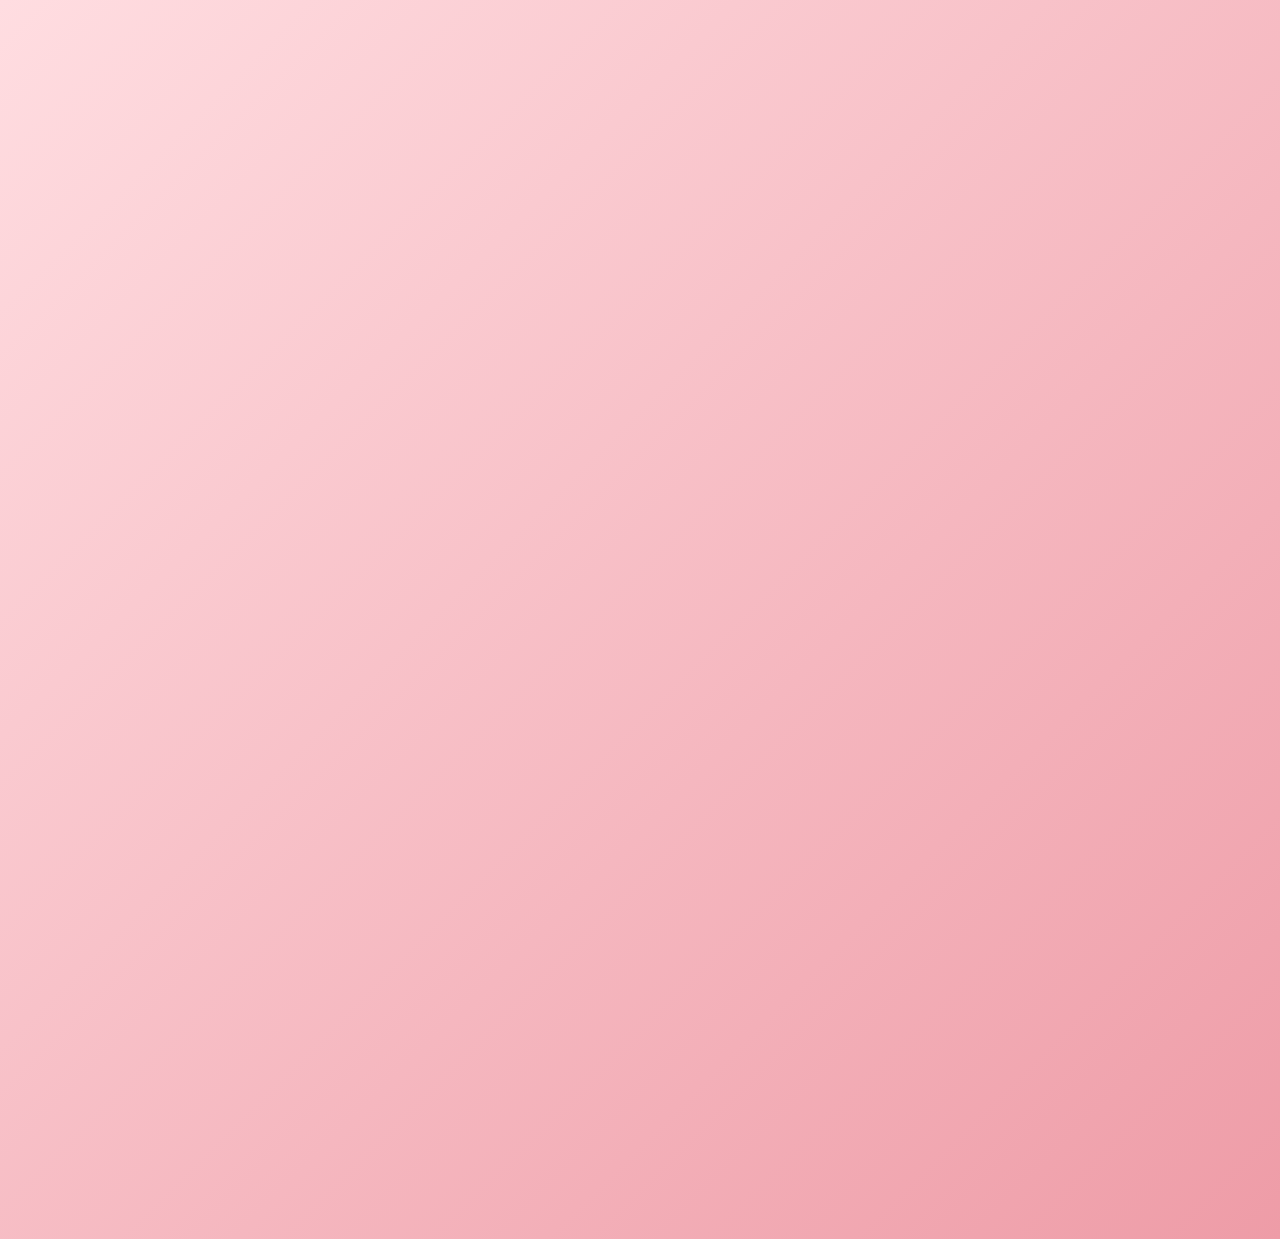
<file: page3.html>
<!DOCTYPE html>
<html lang="id">
<head>
  <link rel="icon" type="image/png" href="IMAGES/love-removebg-preview.png">
  <meta charset="UTF-8">
  <meta name="viewport" content="width=device-width, initial-scale=1.0">
  <title>For you, Cintaakuu Sayangggg</title>
  <link rel="stylesheet" href="page3.css">
  <link href="https://fonts.googleapis.com/css2?family=Poppins:wght@400;600&family=Great+Vibes&display=swap" rel="stylesheet">
</head>
<!-- Audio untuk bunyi kejutan -->
<audio id="pop-sound" src="MUSIC/1.mp3" preload="auto"></audio>
<!-- Background Music -->
<audio id="bg-music" autoplay loop>
  <source src="MUSIC/backsound.mp3" type="audio/mpeg">
  Browser kamu tidak mendukung audio.
</audio>

<script src="bg-music.js"></script>

<body>
  <div class="bokeh"></div>

  <div class="container">
    <h1 class="title">Di Baca ya Sayanggg🤍</h1>

    <!-- Surat -->
    <div class="letter">
      <p>
        Hai cantikkuuuu happy birthday yaa. Hari ini adalah hari yang paling aku tunggu karena aku bisa merayakan kebahagiaan seseorang yang berarti segalanya bagiku.
Kamu adalah alasan tersenyum setiap hari, alasan aku selalu merasa kuat saat dunia terasa berat. Semoga hari ini memberikanmu banyak kebahagiaan, seperti kamu memberikan kebahagiaan dalam hidupku setiap saat. Dengan usiamu yang sekarang semoga kepribadian mu jauh lebih baik daripada yg sebelum nya ya, menjadi wanita tangguh, aku bingung harus mendeskripsikan gimana Iagi tentang dirimu pokok nya jadilah wanita yang berguna bagi sesama ya cantikkk maaf klo kamu harus ketemu cowo yang kaya aku, yang jauh dari kata sempurna yang sering bikin kamu marah, bikin kamu nangis, kecewa dengan sikap aku yang kaya gini aku minta maaf yaa. I have no better gift to give you on this special day than my endless love. May almighty Allah grant you good health and sustenance as you add to your age!
<b> Sekali lagi HAPPY BIRTHDAY SAYANGGKUUU I Loveyou more more moreeeeeee, semoga jalan kita berdua dipermudahkan Allah ya
Aamiin Allahumma Aamiin</b>


      </p>
    </div>

      <!-- Tombol kejutan -->
<button class="text-surprise-btn" onclick="showRomanticText()">DIPENCET SAYANGG</button>

<!-- Container untuk teks romantis -->
<div id="romantic-text"></div>
<script>
  function showRomanticText() {
    const messages = [
      "💖 kamu adalah semesta kecilku, tempat di mana aku selalu ingin pulang 😘✨",
      "🌹 hidupku lebih indah sejak ada kamu, sayanggkuu 💕",
      "😍 senyummu adalah obat terbaik untuk hariku 🌈",
      "✨ kalau ada 1000 alasan untuk bahagia, kamu adalah 1001-nya 💌"
    ];

    const romanticText = document.getElementById("romantic-text");
    const randomMsg = messages[Math.floor(Math.random() * messages.length)];

    romanticText.innerHTML = randomMsg;
    romanticText.classList.add("show");

    // Bunyi pop saat muncul
    document.getElementById("pop-sound").play();

    // otomatis hilang setelah 5 detik
    setTimeout(() => {
      romanticText.classList.remove("show");
      romanticText.innerHTML = "";
    }, 5000);
  }
</script>

<div class="response-box">
  <h3>Pesan Untuk Aku Sayangg💌</h3>
  <textarea id="response" placeholder="ketik pesan buat aku ya sayangg"></textarea>
  
  <!-- Tombol WhatsApp biasa -->
  <div class="btn-container">
  <button class="send-btn" onclick="sendMessage()">Kirim Pesan</button>
</div>

</div>
     <a href="page4.html" class="next-btn"><b>Next</b></a>
</script>

</script>

<script>
function sendMessage() {
      let pesan = document.getElementById("response").value;
      if (pesan.trim() === "") {
        alert("Tulis dulu pesannya ya sayang 🤍");
        return;
      }
      let nomor = "6285330929161"; // ganti dengan nomor WhatsApp kamu
      let url = "https://wa.me/" + nomor + "?text=" + encodeURIComponent(pesan);
      window.open(url, "_blank");
    }
</script>
<p>
  .
</p>

 <footer>
      Dibuat dengan 🤍 oleh <b>farrr</b> — di hatimu, selamanya
    </footer>
</body>
</html>
</file>
<file: page3.css>
html, body {
  height: auto;         
  overflow-y: auto;    
}

:root {
  --accent: #ff4d6d;
  --bg1: #ffdde1;
  --bg2: #ee9ca7;
  --text: #2a2a2a;
}

* { margin: 0; padding: 0; box-sizing: border-box; }
body {
  font-family: 'Poppins', sans-serif;
  background: linear-gradient(135deg, var(--bg1), var(--bg2));
  min-height: 100vh;
  display: flex;
  align-items: center;
  justify-content: center;
  padding: 20px;
  color: var(--text);
  overflow: hidden;
  opacity: 0;
  animation: fadeIn 1.5s ease-in forwards;
}

/* efek bokeh */
.bokeh {
  position: fixed;
  top: 0; left: 0;
  width: 100%; height: 100%;
  background: radial-gradient(circle, rgba(255,255,255,0.3) 2px, transparent 3px) repeat;
  background-size: 60px 60px;
  animation: moveBokeh 20s linear infinite;
  z-index: 0;
  opacity: 0.5;
}

@keyframes moveBokeh {
  from { background-position: 0 0; }
  to { background-position: 100px 200px; }
}

.container {
  position: relative;
  z-index: 2;
  background: rgba(255, 255, 255, 0.92);
  padding: 30px;
  border-radius: 20px;
  box-shadow: 0 8px 24px rgba(0,0,0,0.15);
  max-width: 700px;
  text-align: center;
  animation: slideUp 1s ease-out;
}

/* judul */
.title {
  font-family: 'Great Vibes', cursive;
  font-size: clamp(36px, 6vw, 64px);
  color: var(--accent);
  margin-bottom: 20px;
  text-shadow: 0 4px 8px rgba(255, 77, 109, 0.4);
}

/* surat */
.letter {
  background: #fff0f5;
  border: 2px solid var(--accent);
  border-radius: 15px;
  padding: 22px;
  font-size: 1.1rem;
  line-height: 1.7;
  color: #444;
  margin-bottom: 30px;
  box-shadow: 0 4px 12px rgba(255,77,109,0.2);
  animation: fadeInUp 1.5s ease-out;
}

/* respon */
.response-box {
  margin: 20px auto;
  max-width: 420px;
  text-align: left;
}
.response-box h3 { 
  color: var(--accent); 
  margin-bottom: 10px; 
  font-family: 'Poppins', sans-serif;
  font-weight: 600;
}
.response-box textarea {
  width: 100%;
  height: 100px;
  border-radius: 12px;
  border: 2px solid var(--accent);
  padding: 10px;
  font-size: 1rem;
  font-family: 'Poppins', sans-serif;
  resize: none;
  margin-bottom: 12px;
  transition: box-shadow 0.3s ease, border-color 0.3s ease;
}
.response-box textarea:focus {
  outline: none;
  border-color: #ff1f4d;
  box-shadow: 0 0 12px rgba(255,77,109,0.5);
}
.response-box button {
  background: var(--accent);
  color: white;
  border: none;
  padding: 10px 22px;
  border-radius: 24px;
  font-weight: 600;
  cursor: pointer;
  transition: background 0.3s ease, transform 0.2s ease, box-shadow 0.3s ease;
}
.response-box button:hover {
  background: #ff1f4d;
  transform: scale(1.08);
  box-shadow: 0 4px 12px rgba(255, 31, 77, 0.5);
}

/* navigasi */
.links {
  margin-top: 24px;
}
.links button {
  background: #6a5acd;
  color: white;
  padding: 10px 20px;
  border-radius: 18px;
  border: none;
  font-size: 0.95rem;
  cursor: pointer;
  transition: background 0.3s ease, transform 0.2s ease;
}
.links button:hover {
  background: #483d8b;
  transform: scale(1.05);
}

/* animasi */
@keyframes fadeIn {
  from { opacity: 0; }
  to { opacity: 1; }
}
@keyframes slideUp {
  from { transform: translateY(30px); opacity: 0; }
  to { transform: translateY(0); opacity: 1; }
}
@keyframes fadeInUp {
  from { transform: translateY(50px); opacity: 0; }
  to { transform: translateY(0); opacity: 1; }
}
 
/* Tombol kembali berbentuk hati pink */
.back-heart {
  background: #ff4d6d;
  color: white;
  border: none;
  padding: 12px 28px;
  border-radius: 40px;
  font-size: 1rem;
  font-weight: 600;
  cursor: pointer;
  font-family: 'Poppins', sans-serif;
  transition: background 0.3s ease, transform 0.2s ease, box-shadow 0.3s ease;
  position: relative;
}

.back-heart::before,
.back-heart::after {
  content: "";
  position: absolute;
  width: 20px;
  height: 20px;
  background: #ff4d6d;
  border-radius: 50%;
  top: 50%;
  transform: translateY(-50%);
}

.back-heart::before {
  left: -10px;
}

.back-heart::after {
  right: -10px;
}

.back-heart:hover {
  background: #ff1f4d;
  transform: scale(1.05);
  box-shadow: 0 6px 14px rgba(255, 77, 109, 0.4);
}
/* Tombol surprise teks */
.text-surprise-btn {
  margin-top: 12px;
  padding: 12px 24px;
  background: #ff85a1;
  border: none;
  border-radius: 40px;
  color: white;
  font-size: 1.1rem;
  font-weight: 600;
  cursor: pointer;
  transition: transform 0.2s ease, background 0.3s ease, box-shadow 0.3s ease;
}

.text-surprise-btn:hover {
  background: #ff3d6e;
  transform: scale(1.1);
  box-shadow: 0 6px 14px rgba(0,0,0,0.3);
}

/* Teks romantis kejutan */
#romantic-text {
  position: fixed;
  top: 50%;
  left: 50%;
  transform: translate(-50%, -50%) scale(0.8);
  font-size: 1.6rem;
  font-weight: bold;
  color: #fff0f5;
  text-shadow: 0 2px 8px rgba(0,0,0,0.5);
  opacity: 0;
  transition: all 0.6s ease;
  text-align: center;
  max-width: 80%;
  z-index: 9999;
}

#romantic-text.show {
  opacity: 1;
  transform: translate(-50%, -50%) scale(1);
}
/* Teks romantis kejutan */
#romantic-text {
  position: fixed;
  top: 50%;
  left: 50%;
  transform: translate(-50%, -50%) scale(0.8);
  font-size: 1.4rem;
  font-weight: bold;
  color: #fff;
  text-shadow: 0 2px 6px rgba(0,0,0,0.3);
  opacity: 0;
  transition: all 0.6s ease;
  text-align: center;
  max-width: 80%;
  z-index: 9999;

  /* Background tambahan */
  background: rgba(255, 77, 109, 0.85);
  padding: 20px 30px;
  border-radius: 20px;
  box-shadow: 0 6px 16px rgba(0,0,0,0.4);
}

#romantic-text.show {
  opacity: 1;
  transform: translate(-50%, -50%) scale(1);
}
/* Teks romantis kejutan */
#romantic-text {
  position: fixed;
  top: 50%;
  left: 50%;
  transform: translate(-50%, -50%) scale(0.5);
  font-size: 1.4rem;
  font-weight: bold;
  color: #fff;
  text-shadow: 0 2px 6px rgba(0,0,0,0.3);
  opacity: 0;
  text-align: center;
  max-width: 80%;
  z-index: 9999;

  background: rgba(255, 77, 109, 0.9);
  padding: 20px 30px;
  border-radius: 20px;
  box-shadow: 0 6px 16px rgba(0,0,0,0.4);

  transition: opacity 0.6s ease, transform 0.6s ease;
}

#romantic-text.show {
  opacity: 1;
  transform: translate(-50%, -50%) scale(1);
}
#surprise-text {
  display: none;
  margin: 20px;
  padding: 15px;
  background: rgba(255, 182, 193, 0.8);
  border-radius: 15px;
  color: #fff;
  font-size: 1.2rem;
  animation: fadeIn 1s ease-in-out;
}

@keyframes fadeIn {
  from { opacity: 0; transform: translateY(20px); }
  to { opacity: 1; transform: translateY(0); }
}
.surprise-btn {
  background: linear-gradient(135deg, #ff4d6d, #ff9a9e);
  color: white;
  border: none;
  padding: 15px 40px;
  font-size: 1.3rem;
  font-weight: bold;
  border-radius: 50px;
  cursor: pointer;
  box-shadow: 0 8px 20px rgba(0,0,0,0.2);
  transition: 0.3s ease;
  animation: pulse 1.5s infinite;
}

.surprise-btn:hover {
  background: linear-gradient(135deg, #ff758c, #ff7eb3);
  transform: scale(1.05);
}

@keyframes pulse {
  0% { transform: scale(1); }
  50% { transform: scale(1.08); }
  100% { transform: scale(1); }
}
#surprise-text {
  margin: 20px auto;
  padding: 15px;
  max-width: 350px;
  background: rgba(255, 182, 193, 0.9);
  border-radius: 15px;
  color: #fff;
  font-size: 1.2rem;
  text-align: center;
  font-weight: 500;
  border: 2px solid #ff4d6d;
  box-shadow: 0 6px 15px rgba(0,0,0,0.2);
}
.nav-btns {
  display: flex;
  justify-content: center;
  gap: 15px;
  margin-top: 25px;
}

.nav-btns a {
  text-decoration: none;
  background: #ff4d6d;
  color: white;
  padding: 12px 20px;
  border-radius: 12px;
  transition: 0.3s;
}

.nav-btns a:hover {
  background: #e63e5c;
}
.btn-container {
  display: flex;
  justify-content: center;
  gap: 15px;
  margin-top: 20px;
}

.send-btn {
  background: #25D366; /* hijau khas WA */
  color: white;
  border: none;
  padding: 12px 20px;
  border-radius: 12px;
  font-size: 1rem;
  cursor: pointer;
  transition: 0.3s;
  text-decoration: none;
}

.next-btn {
  background: #ff4d6d; /* warna beda untuk Next */
   color: white;
  border: none;
  padding: 10px 20px;
  border-radius: 20px;
  font-size: 1rem;
  cursor: pointer;
  transition: 0.3s;
  text-decoration: none;
}

.send-btn:hover {
  background: #1ebe5c;
}

.next-btn:hover {
  background: #e63e5c;
}
</file>
